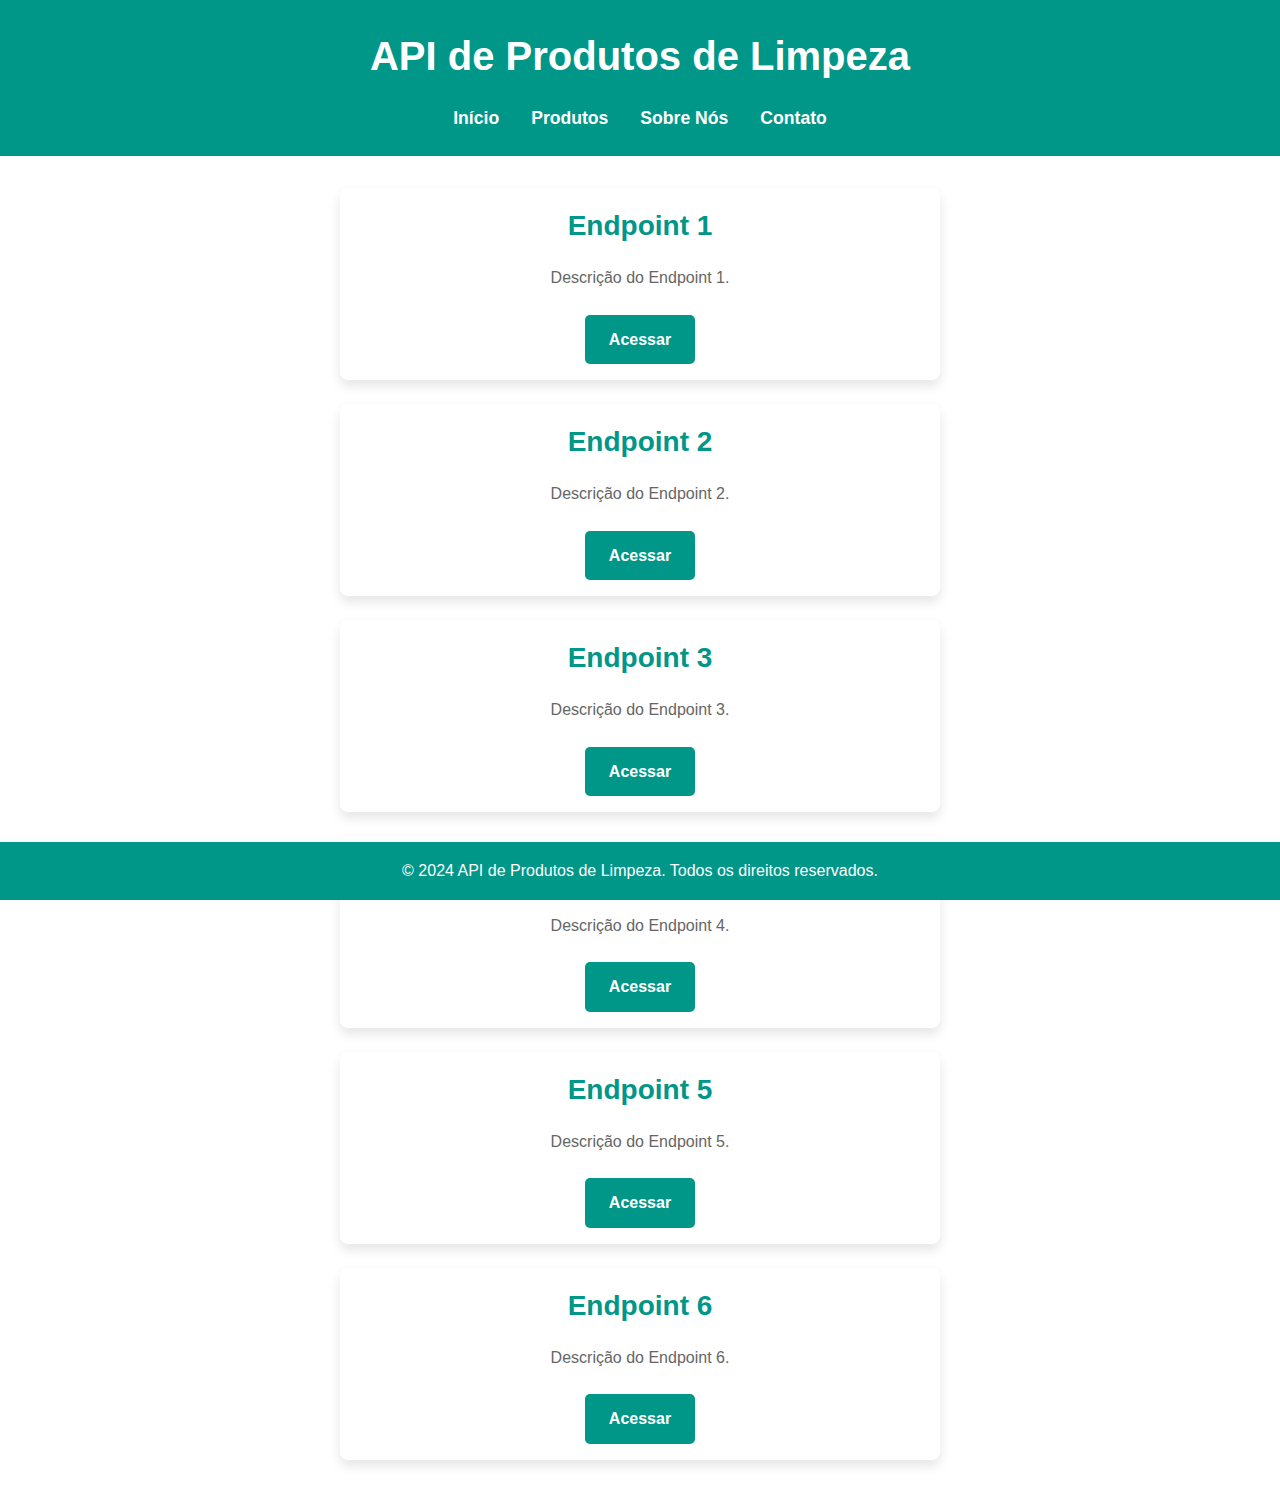
<file: index.html>
<!DOCTYPE html>
<html lang="pt-br">
<head>
    <meta charset="UTF-8">
    <meta name="viewport" content="width=device-width, initial-scale=1.0">
    <title>Tela Inicial da API</title>
    <link rel="stylesheet" href="style.css">
</head>
<body>
    <header>
        <div class="container">
            <h1>API de Produtos de Limpeza</h1>
            <nav>
                <ul>
                    <li><a href="index.html">Início</a></li>
                    <li><a href="products.html">Produtos</a></li>
                    <li><a href="#">Sobre Nós</a></li>
                    <li><a href="#">Contato</a></li>
                </ul>
            </nav>
        </div>
    </header>
    <main>
        <div class="container">
            <section class="endpoint-list">
                <div class="endpoint">
                    <h2>Endpoint 1</h2>
                    <p>Descrição do Endpoint 1.</p>
                    <a href="#" class="button">Acessar</a>
                </div>
                <div class="endpoint">
                    <h2>Endpoint 2</h2>
                    <p>Descrição do Endpoint 2.</p>
                    <a href="#" class="button">Acessar</a>
                </div>
                <div class="endpoint">
                    <h2>Endpoint 3</h2>
                    <p>Descrição do Endpoint 3.</p>
                    <a href="#" class="button">Acessar</a>
                </div>
                <div class="endpoint">
                    <h2>Endpoint 4</h2>
                    <p>Descrição do Endpoint 4.</p>
                    <a href="#" class="button">Acessar</a>
                </div>
                <div class="endpoint">
                    <h2>Endpoint 5</h2>
                    <p>Descrição do Endpoint 5.</p>
                    <a href="#" class="button">Acessar</a>
                </div>
                <div class="endpoint">
                    <h2>Endpoint 6</h2>
                    <p>Descrição do Endpoint 6.</p>
                    <a href="#" class="button">Acessar</a>
                </div>
            </section>
        </div>
    </main>
    <footer>
        <div class="container">
            <p>© 2024 API de Produtos de Limpeza. Todos os direitos reservados.</p>
        </div>
    </footer>
</body>
</html>
</file>
<file: style.css>
/* Reset básico para garantir consistência */
* {
    margin: 0;
    padding: 0;
    box-sizing: border-box;
}

body {
    font-family: 'Segoe UI', Tahoma, Geneva, Verdana, sans-serif;
    line-height: 1.6;
    background-color: #f4f4f4;
    color: #333;
}

.container {
    width: 90%;
    max-width: 1200px;
    margin: 0 auto;
}

header {
    background: #009688;
    color: #fff;
    padding: 1.5rem 0;
}

header h1 {
    margin: 0;
    font-size: 2.5rem;
    text-align: center;
}

nav ul {
    list-style: none;
    display: flex;
    justify-content: center;
    margin-top: 1rem;
}

nav ul li {
    margin: 0 1rem;
}

nav ul li a {
    color: #fff;
    text-decoration: none;
    font-weight: bold;
    font-size: 1.1rem;
}

nav ul li a:hover {
    text-decoration: underline;
}

main {
    padding: 2rem 0;
    background-color: #fff;
}

.endpoint-list {
    display: flex;
    flex-direction: column;
    align-items: center;
    gap: 1.5rem;
}

.endpoint {
    background: #fff;
    border-radius: 8px;
    box-shadow: 0 6px 12px rgba(0, 0, 0, 0.1);
    padding: 1rem;
    width: 100%;
    max-width: 600px;
    text-align: center;
}

.endpoint h2 {
    color: #009688;
    margin-bottom: 1rem;
    font-size: 1.75rem;
}

.endpoint p {
    margin: 0.5rem 0;
    color: #666;
}

.button {
    display: inline-block;
    padding: 0.75rem 1.5rem;
    font-size: 1rem;
    font-weight: bold;
    text-align: center;
    color: #fff;
    background: #009688;
    border: none;
    border-radius: 5px;
    text-decoration: none;
    transition: background 0.3s, transform 0.3s;
    margin-top: 1rem;
}

.button:hover {
    background: #00796b;
    transform: translateY(-2px);
}

.button:active {
    background: #004d40;
    transform: translateY(0);
}

footer {
    background: #009688;
    color: #fff;
    text-align: center;
    padding: 1rem;
    position: fixed;
    width: 100%;
    bottom: 0;
}
</file>
